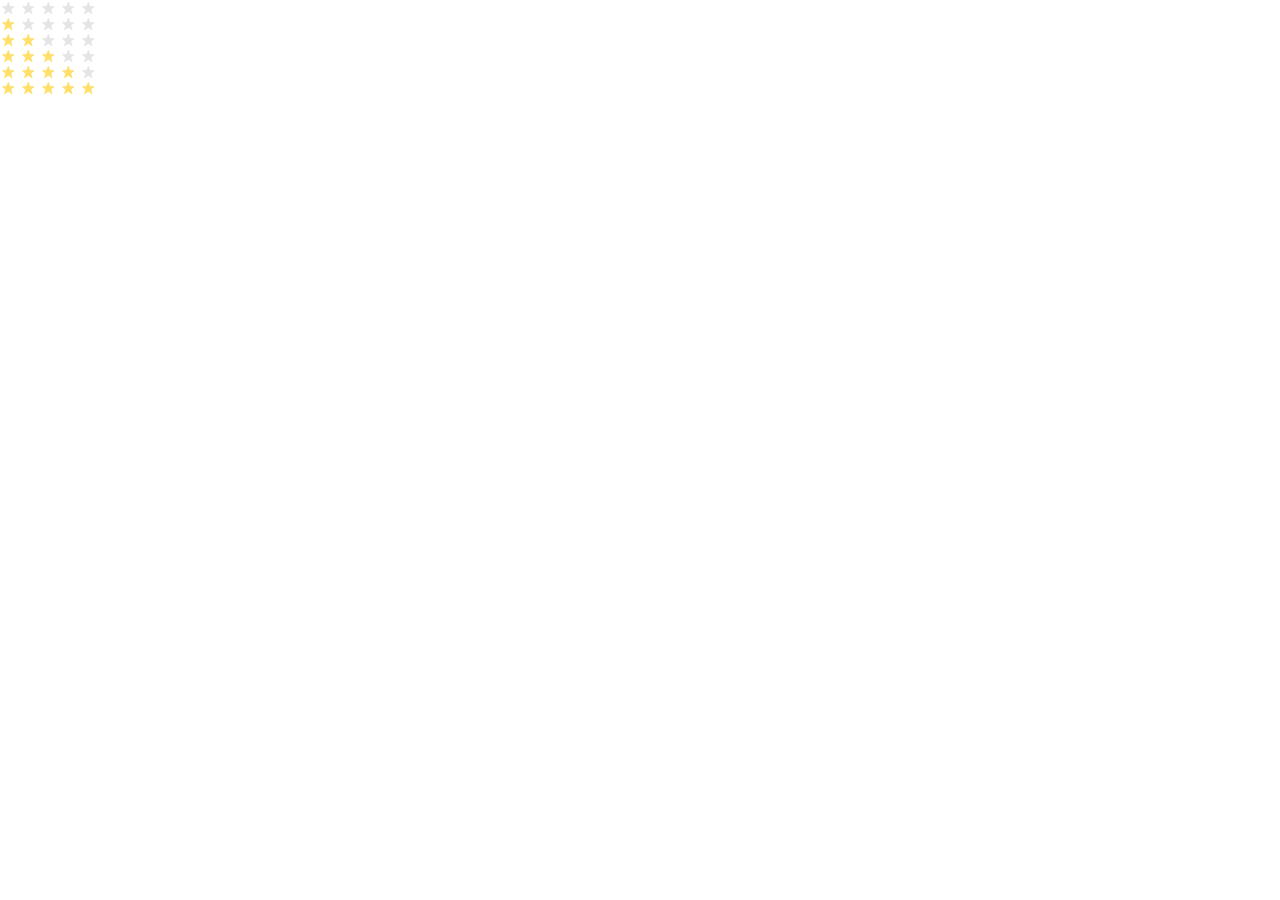
<file: index.html>
<!DOCTYPE html><html lang=en><meta charset=UTF-8><meta name=viewport content="width=device-width, user-scalable=no, initial-scale=1.0, maximum-scale=1.0, minimum-scale=1.0"><title>Stars</title><link rel=stylesheet href=layout_stars.9f6541a2.css><body>
    <div class="stars stars--0">
      <div class=stars__star></div>
      <div class=stars__star></div>
      <div class=stars__star></div>
      <div class=stars__star></div>
      <div class=stars__star></div>
    </div>

    <div class="stars stars--1">
      <div class=stars__star></div>
      <div class=stars__star></div>
      <div class=stars__star></div>
      <div class=stars__star></div>
      <div class=stars__star></div>
    </div>

    <div class="stars stars--2">
      <div class=stars__star></div>
      <div class=stars__star></div>
      <div class=stars__star></div>
      <div class=stars__star></div>
      <div class=stars__star></div>
    </div>

    <div class="stars stars--3">
      <div class=stars__star></div>
      <div class=stars__star></div>
      <div class=stars__star></div>
      <div class=stars__star></div>
      <div class=stars__star></div>
    </div>

    <div class="stars stars--4">
      <div class=stars__star></div>
      <div class=stars__star></div>
      <div class=stars__star></div>
      <div class=stars__star></div>
      <div class=stars__star></div>
    </div>

    <div class="stars stars--5">
      <div class=stars__star></div>
      <div class=stars__star></div>
      <div class=stars__star></div>
      <div class=stars__star></div>
      <div class=stars__star></div>
    </div>
</file>
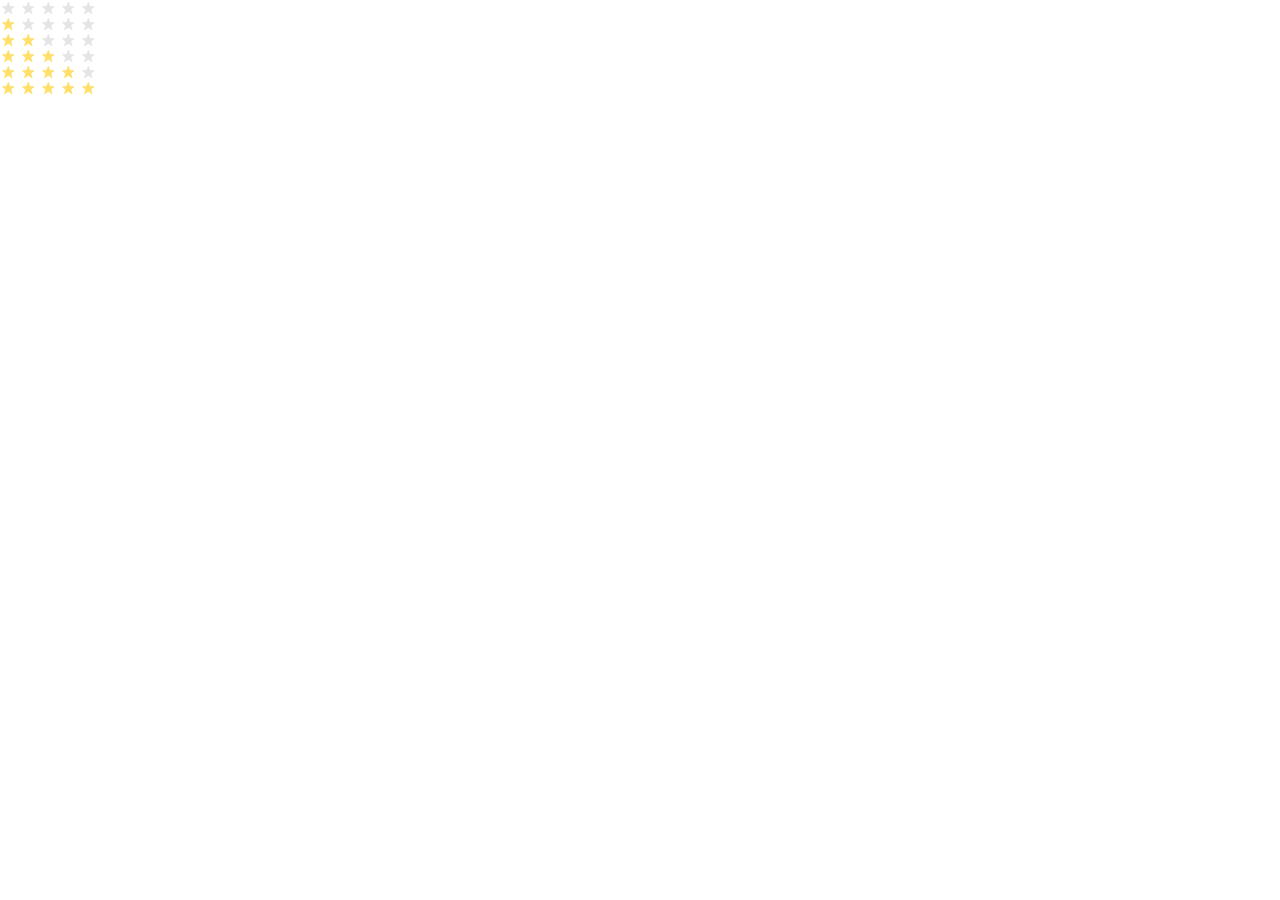
<file: src/index.html>
<!doctype html>
<html lang="en">
  <head>
    <meta charset="UTF-8" />
    <meta
      name="viewport"
      content="width=device-width, user-scalable=no, initial-scale=1.0, maximum-scale=1.0, minimum-scale=1.0"
    />
    <title>Stars</title>
    <link
      rel="stylesheet"
      href="styles/style.css"
    />
  </head>
  <body>
    <div class="stars stars--0">
      <div class="stars__star"></div>
      <div class="stars__star"></div>
      <div class="stars__star"></div>
      <div class="stars__star"></div>
      <div class="stars__star"></div>
    </div>

    <div class="stars stars--1">
      <div class="stars__star"></div>
      <div class="stars__star"></div>
      <div class="stars__star"></div>
      <div class="stars__star"></div>
      <div class="stars__star"></div>
    </div>

    <div class="stars stars--2">
      <div class="stars__star"></div>
      <div class="stars__star"></div>
      <div class="stars__star"></div>
      <div class="stars__star"></div>
      <div class="stars__star"></div>
    </div>

    <div class="stars stars--3">
      <div class="stars__star"></div>
      <div class="stars__star"></div>
      <div class="stars__star"></div>
      <div class="stars__star"></div>
      <div class="stars__star"></div>
    </div>

    <div class="stars stars--4">
      <div class="stars__star"></div>
      <div class="stars__star"></div>
      <div class="stars__star"></div>
      <div class="stars__star"></div>
      <div class="stars__star"></div>
    </div>

    <div class="stars stars--5">
      <div class="stars__star"></div>
      <div class="stars__star"></div>
      <div class="stars__star"></div>
      <div class="stars__star"></div>
      <div class="stars__star"></div>
    </div>
  </body>
</html>
</file>
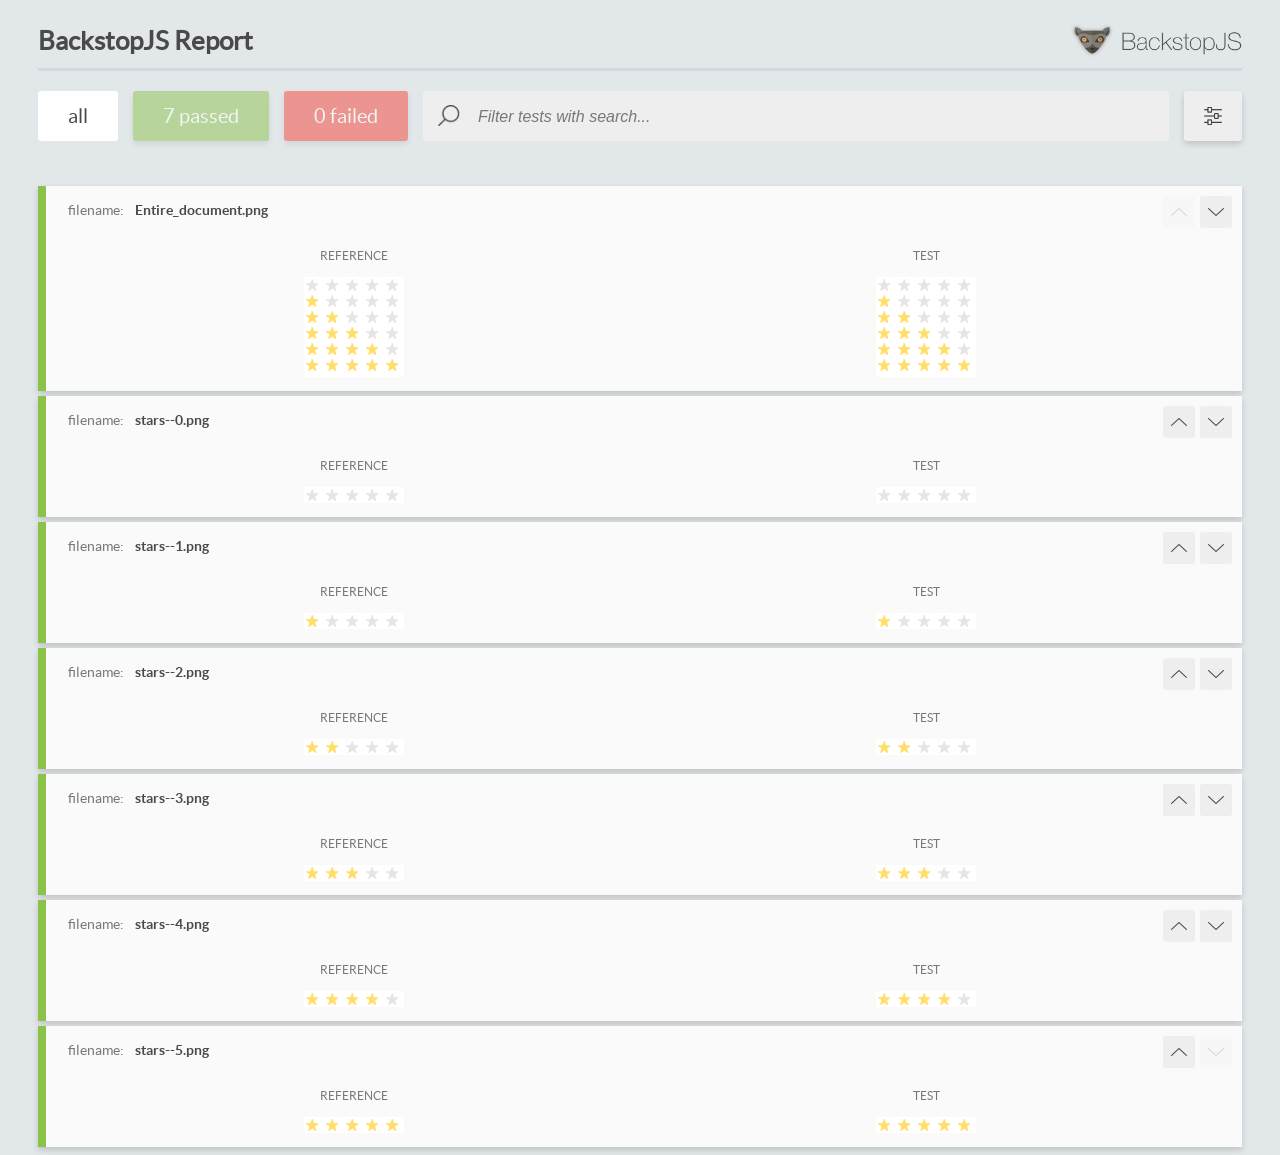
<file: report/html_report/index.html>
<!DOCTYPE html>
<html>
  <head>
    <meta charset="utf-8">
    <!-- Disable Cache -->
    <meta http-equiv="Cache-Control" content="no-cache, no-store, must-revalidate">
    <meta http-equiv="Pragma" content="no-cache">
    <meta http-equiv="Expires" content="0">

    <title>BackstopJS Report</title>

    <style>
      @font-face {
          font-family: 'latoregular';
          src: url('./assets/fonts/lato-regular-webfont.woff2') format('woff2'),
              url('./assets/fonts/lato-regular-webfont.woff') format('woff');
          font-weight: 400;
          font-style: normal;
      }
      @font-face {
          font-family: 'latobold';
          src: url('./assets/fonts/lato-bold-webfont.woff2') format('woff2'),
              url('./assets/fonts/lato-bold-webfont.woff') format('woff');
          font-weight: 700;
          font-style: normal;
      }

      .ReactModal__Body--open {
          overflow: hidden;
      }
      .ReactModal__Body--open .header {
        display: none;
      }

    </style>
  </head>
  <body style="background-color: #E2E7EA">
    <div id="root">

    </div>
    <script>
      function report (report) { // eslint-disable-line no-unused-vars
        window.tests = report;
      }
    </script>
    <script src="config.js"></script>
    <script src="index_bundle.js"></script>
  </body>
</html>
</file>
<file: src/styles/style.css>
@import 'blocks/page.css';
@import 'blocks/stars.css';
</file>
